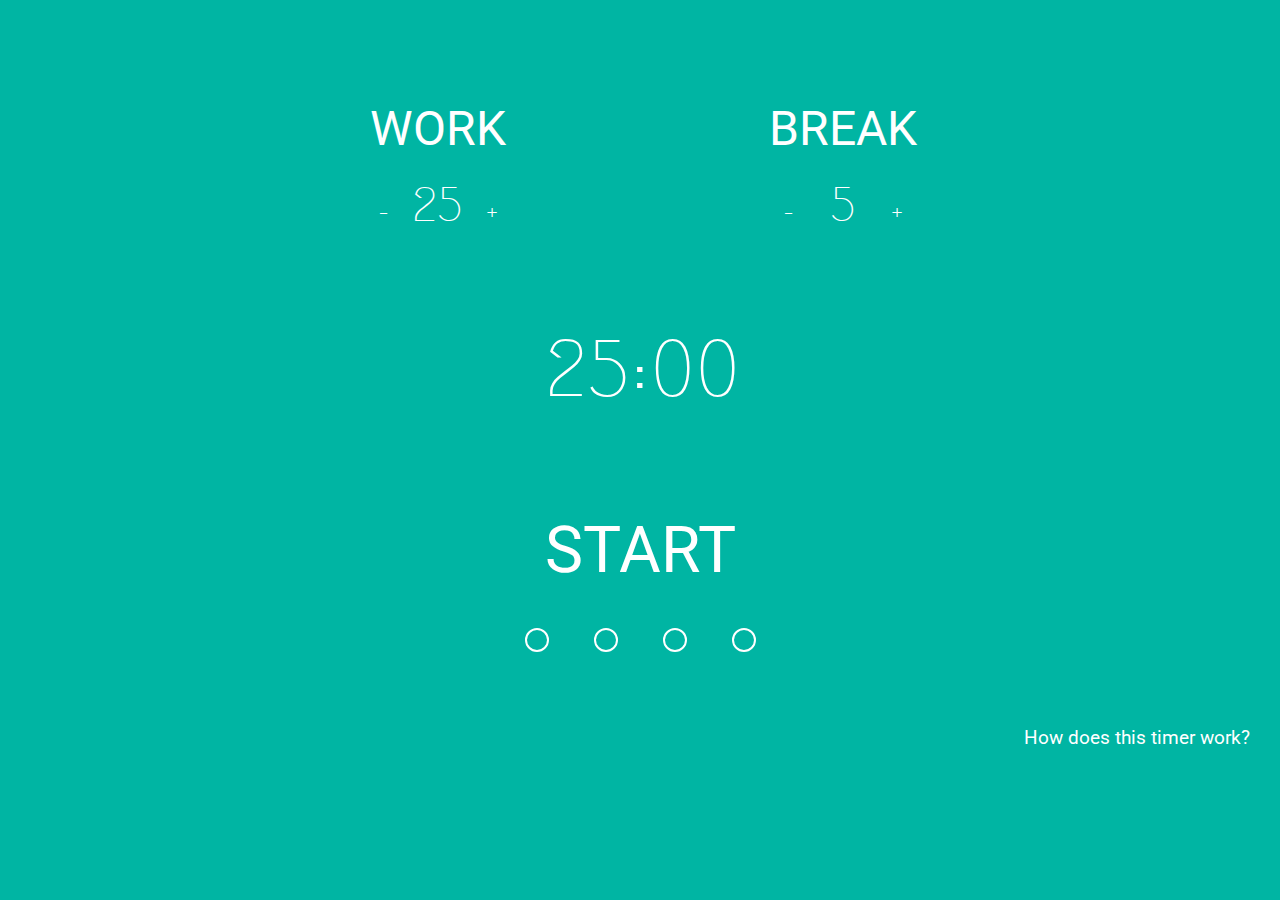
<file: index.html>
<!DOCTYPE html>
<html>
  <head>
    <meta charset="utf-8">
    <meta name="viewport" content="width=device-width, initial-scale=1.0">
    <title>Pomodoro It!</title>
    <!-- <link rel="stylesheet" href="css/normalize.css"> -->
    <link href='https://fonts.googleapis.com/css?family=Megrim|Roboto:100' rel='stylesheet' type='text/css'>
    <link rel="stylesheet" href="main.css">
  </head>
  <body>
    <div class="set-time">
      <p>WORK</p>
      <div class="under-work">
          <button type="button" id="decWorkTime" onclick="changeTime('work', 'minus');">-</button>
          <p id="work-time"></p>
          <button type="button" id="incWorkTime" onclick="changeTime('work', 'plus');">+</button>
    </div>
    </div>
    <div class="set-break">
      <p>BREAK</p>
      <div class="under-break">
          <button type="button" id="decBreakTime" onclick="changeTime('break', 'minus');">-</button>
          <p id="break-time"></p>
          <button type="button" id="incBreakTime" onclick="changeTime('break', 'plus');">+</button>
    </div>
    </div>
    <div></div>
<!--
    <div class="under-work">
          <button type="button" id="decWorkTime" onclick="changeTime('work', 'minus');">-</button>
          <p id="work-time"></p>
          <button type="button" id="incWorkTime" onclick="changeTime('work', 'plus');">+</button>
    </div>
    <div class="under-break">
          <button type="button" id="decBreakTime" onclick="changeTime('break', 'minus');">-</button>
          <p id="break-time"></p>
          <button type="button" id="incBreakTime" onclick="changeTime('break', 'plus');">+</button>
    </div>
-->
    <div class="timer">
      <ul>
        <li id="js-time"></li>
      </ul>
      <button id="startStop" type="button" onclick="startStopTimer();">START</button>
    </div>
    <div id="circle1"></div>
    <div id="circle2"></div>
    <div id="circle3"></div>
    <div id="circle4"></div>
    <div id="about">
      <a id="about-page" href="about.html" target="_blank">How does this timer work?</a>
    </div>
    <script src="pomodoro-script-v4.js"></script>
  </body>
</html>
</file>
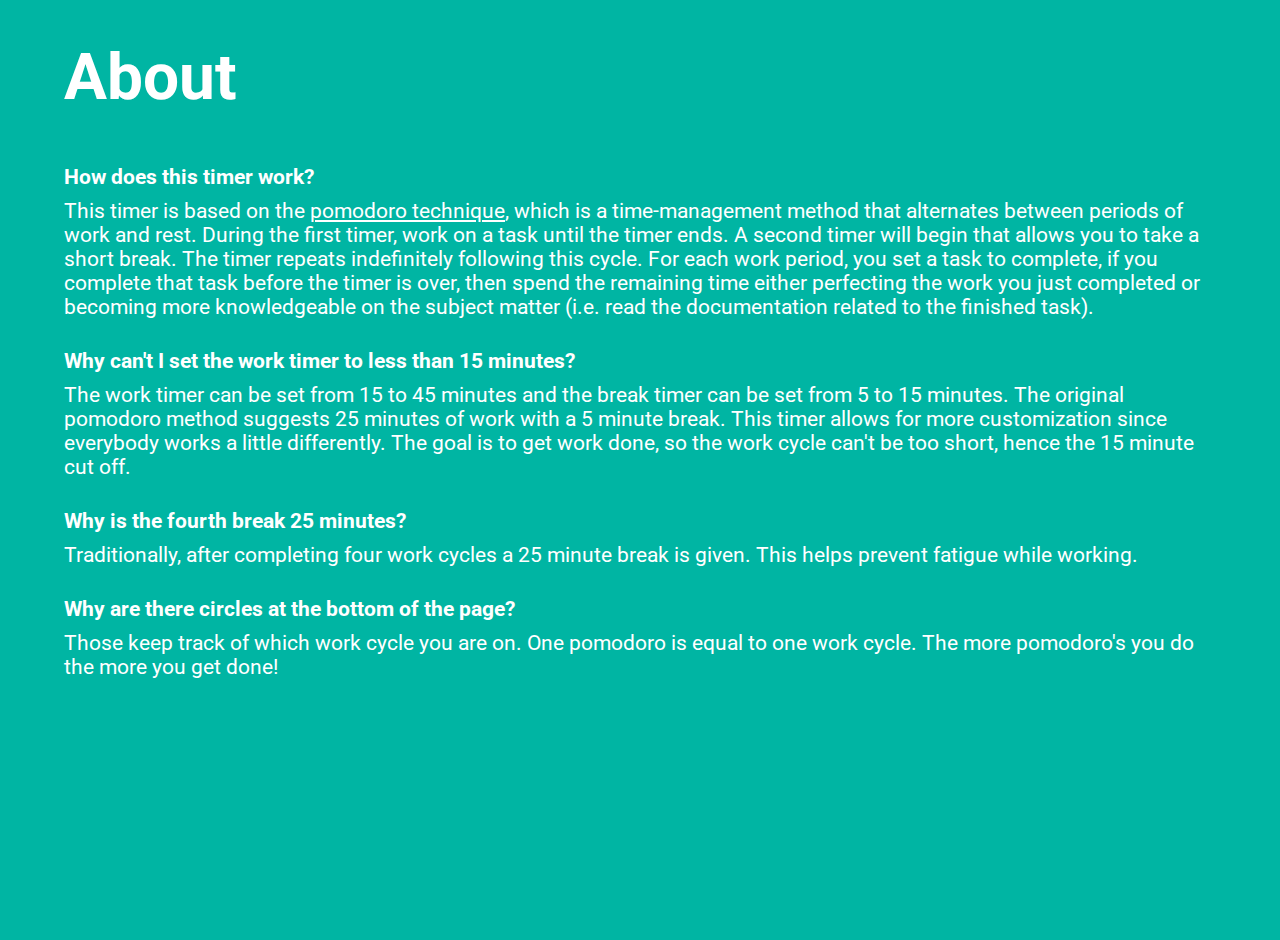
<file: about.html>
<!DOCTYPE html>

<html>

  <head>

    <meta charset="utf-8">

    <meta name="viewport" content="width=device-width, initial-scale=1.0">

    <title>Pomodoro It!</title>

    <!-- <link rel="stylesheet" href="css/normalize.css"> -->

    <link href='https://fonts.googleapis.com/css?family=Megrim|Roboto:100' rel='stylesheet' type='text/css'>

    <link rel="stylesheet" href="main.css">

  </head>

  <body>

  <h1>About</h1>

    <div id="about-section">

      <p class="about">How does this timer work?</p>

      <p class="about">This timer is based on the <a href="http://pomodorotechnique.com" target="_blank">pomodoro technique</a>, which is a time-management method that alternates between periods of work and rest. During the first timer, work on a task until the timer ends. A second timer will begin that allows you to take a short break. The timer repeats indefinitely following this cycle. For each work period, you set a task to complete, if you complete that task before the timer is over, then spend the remaining time either perfecting the work you just completed or becoming more knowledgeable on the subject matter (i.e. read the documentation related to the finished task).</p>

      <p class="about">Why can't I set the work timer to less than 15 minutes?</p>

      <p class="about">The work timer can be set from 15 to 45 minutes and the break timer can be set from 5 to 15 minutes. The original pomodoro method suggests 25 minutes of work with a 5 minute break. This timer allows for more customization since everybody works a little differently. The goal is to get work done, so the work cycle can't be too short, hence the 15 minute cut off.</p>

      <p class="about">Why is the fourth break 25 minutes?</p>

      <p class="about">Traditionally, after completing four work cycles a 25 minute break is given. This helps prevent fatigue while working.</p>

      <p class="about">Why are there circles at the bottom of the page?</p>

      <p class="about">Those keep track of which work cycle you are on. One pomodoro is equal to one work cycle. The more pomodoro's you do the more you get done!</p>

    </div>

  </body>

</html>
</file>
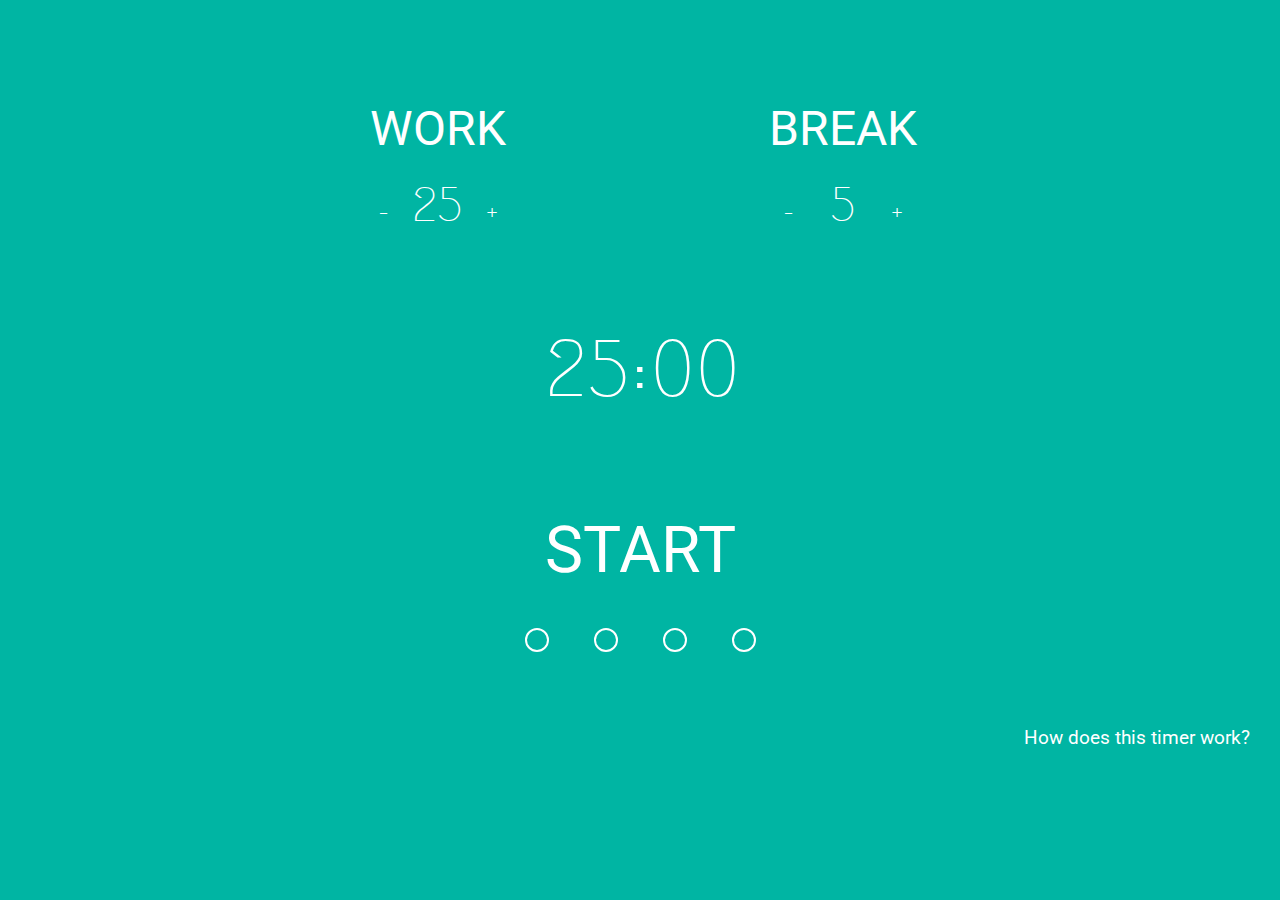
<file: pomodoro.html>
<!DOCTYPE html>
<html>
  <head>
    <meta charset="utf-8">
    <meta name="viewport" content="width=device-width, initial-scale=1.0">
    <title>Pomodoro It!</title>
    <!-- <link rel="stylesheet" href="css/normalize.css"> -->
    <link href='https://fonts.googleapis.com/css?family=Megrim|Roboto:100' rel='stylesheet' type='text/css'>
    <link rel="stylesheet" href="main.css">
  </head>
  <body>
    <div class="set-time">
      <p>WORK</p>
      <div class="under-work">
          <button type="button" id="decWorkTime" onclick="changeTime('work', 'minus');">-</button>
          <p id="work-time"></p>
          <button type="button" id="incWorkTime" onclick="changeTime('work', 'plus');">+</button>
    </div>
    </div>
    <div class="set-break">
      <p>BREAK</p>
      <div class="under-break">
          <button type="button" id="decBreakTime" onclick="changeTime('break', 'minus');">-</button>
          <p id="break-time"></p>
          <button type="button" id="incBreakTime" onclick="changeTime('break', 'plus');">+</button>
    </div>
    </div>
    <div></div>
<!--
    <div class="under-work">
          <button type="button" id="decWorkTime" onclick="changeTime('work', 'minus');">-</button>
          <p id="work-time"></p>
          <button type="button" id="incWorkTime" onclick="changeTime('work', 'plus');">+</button>
    </div>
    <div class="under-break">
          <button type="button" id="decBreakTime" onclick="changeTime('break', 'minus');">-</button>
          <p id="break-time"></p>
          <button type="button" id="incBreakTime" onclick="changeTime('break', 'plus');">+</button>
    </div>
-->
    <div class="timer">
      <ul>
        <li id="js-time"></li>
      </ul>
      <button id="startStop" type="button" onclick="startStopTimer();">START</button>
    </div>
    <div id="circle1"></div>
    <div id="circle2"></div>
    <div id="circle3"></div>
    <div id="circle4"></div>
    <div id="about">
      <a id="about-page" href="about.html" target="_blank">How does this timer work?</a>
    </div>
    <script src="pomodoro-script-v4.js"></script>
  </body>
</html>
</file>
<file: main.css>
* {
  margin: 0 auto;
  padding: 0;
  text-align: center;
  font-family: 'Megrim', sans-serif;
  color: white;
  -webkit-transition: all 3s ease-in-out;
  -moz-transition: all 3s ease-in-out;
  -o-transition: all 3s ease-in-out;
  -ms-transition: all 3s ease-in-out;
  transition: all 3s ease-in-out;
}

html {
  min-height: 100%;
  height: 100%;
}

body {
  min-height: 100%;
  background: #00B5A3;
}

/*************************
GENERAL
*************************/

div,
div p,
div button,
div ul,
div li,
div a {
  background-color: transparent;
}

ul {
  list-style: none;
}
 
li {
  display: inline-block;
  font-size: 5em;
}

p {
  display: inline-block;
}

p:first-child,
button[id="startStop"],
.about,
h1,
.about a{
  font-family: 'Roboto', sans-serif;
}

p:nth-child(2) {
  width: 60px;
}

#about-page {
  float: right;
  font-family: 'Roboto', sans-serif;
  font-size: 1.2rem;
  text-decoration: none;
  margin-top: 70px;
  padding-right: 30px;
}

div[class="set-break"],
div[class="set-time"],
div[class="under-break"],
div[class="under-work"] {
  display: inline-block;
  width: 400px;
  margin: 100px auto 20px;
  font-size: 3rem;
}

div[class="under-break"],
div[class="under-work"] {
  margin-top: 20px;
}

#js-time {
  height: 100px;
  width: 190px;
  padding: 50px 0;
  text-align: left;
}

#startStop {
  font-size: 4em;
  margin: 40px auto 0;
  display: block;
  width: 300px;
}

button:first-child {
  margin-bottom: 2px;
  vertical-align: bottom;
}

button {
  border: none;
  width: 20px;
  font-size: 0.75em;
  display: inline-block;
}

button:hover {
  cursor: pointer;
}

button:disabled:hover {
  cursor: auto;
}

button:focus {
  outline: none;
}

#circle1,
#circle2,
#circle3,
#circle4 {
  display: inline-block;
  height: 20px;
  width: 20px;
  margin: 40px 20px 0;
  border: 2px solid white;
  border-radius: 50%;
}

.about,
p.about:nth-child(2),
h1 {
  width: 100%;
  max-width: 90%;
  text-align: left;
  margin-top: 10px;
}

h1 {
  margin-top: 40px;
  margin-bottom: 20px;
  font-size: 4em;
}

p.about:nth-child(2n+1) {
  font-weight: bold;
  margin-top: 30px;
}

p.about {
  font-size: 1.3rem;
}

p.about a {}
</file>
